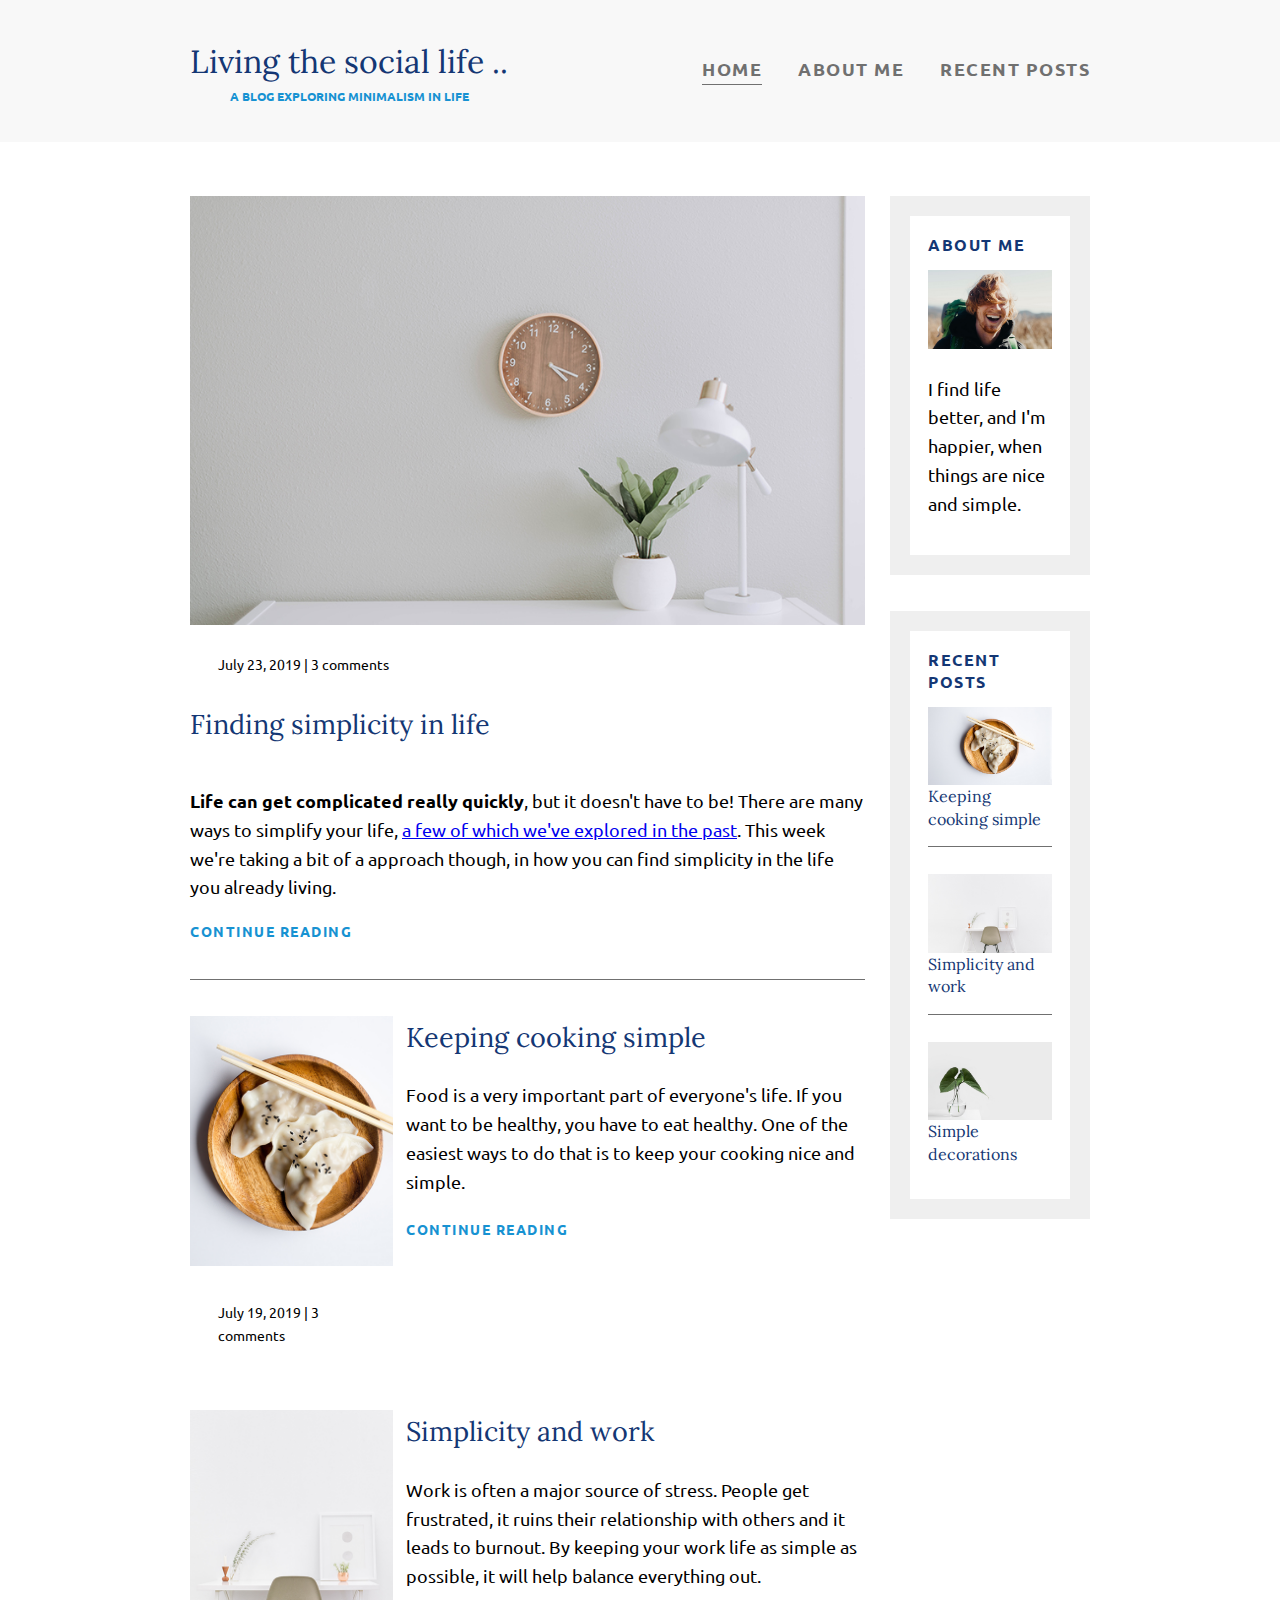
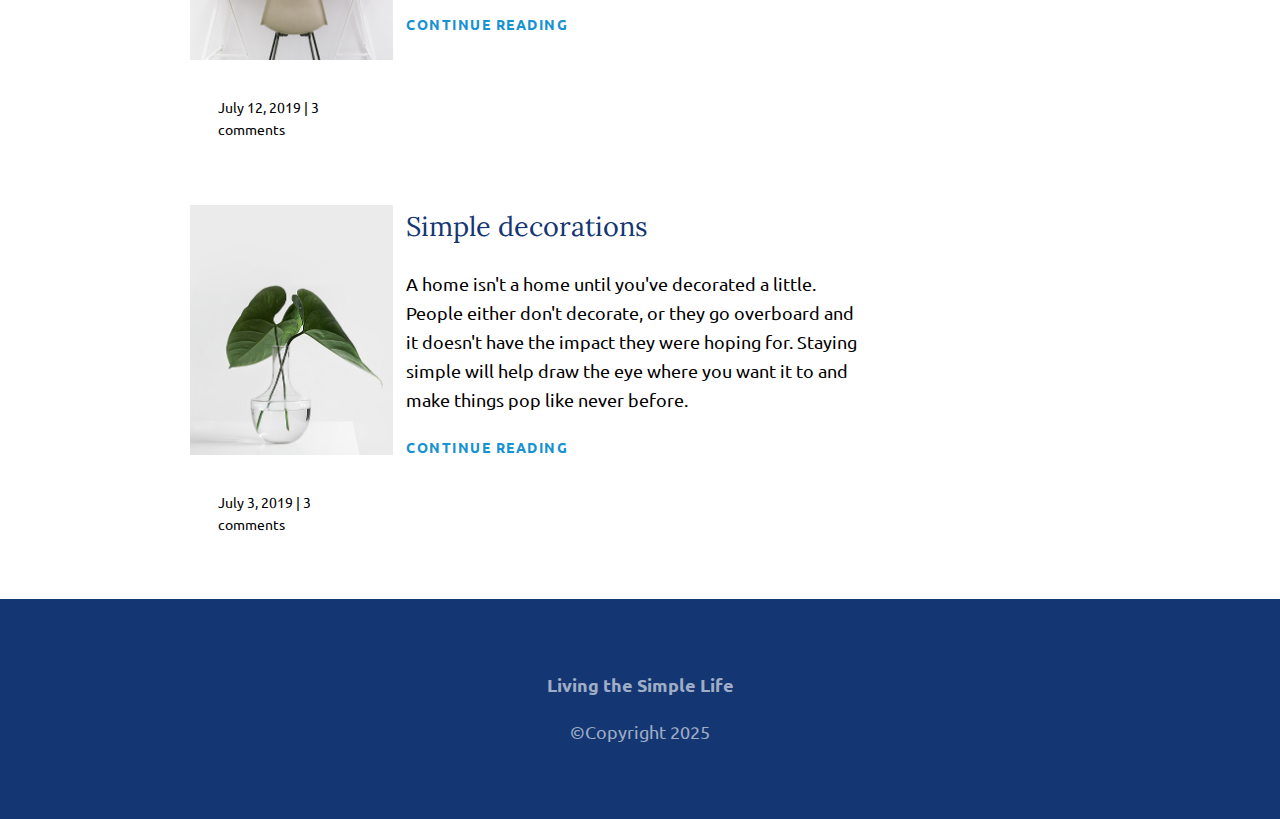
<file: index.html>
<!DOCTYPE html>
<html lang="en">
  <html>
    <head>
      <meta charset="UTF-8" />
      <meta name="viewport" content="width=device-width, initial-scale=1.0" />
      <link
        href="https://fonts.googleapis.com/css?family=Lora|Ubuntu:300,400,700&display=swap"
        rel="stylesheet"
      />
      <link rel="stylesheet" href="css/styles.css" />
       <title>Home</title>
    </head>
   
    <body>
      <header>
        <div class="container container-flex">
          <div class="site-title">
            <h1>Living the social life ..</h1>
            <p class="subtitle">A blog exploring minimalism in life</p>
          </div>
          <nav>
            <ul>
              <li><a href="#" class="current-page">Home</a></li>
              <li><a href="about.html">About me</a></li>
              <li><a href="recent-post.html">Recent posts</a></li>
               <!-- <li><a href="#footer">Footerr</a></li> -->
            </ul>
          </nav>
        </div>
        <!-- / .container -->
      </header>

      <div class="container container-flex">
        <main role="main">
          <article class="article-featured">
            <h2 class="article-title">Finding simplicity in life</h2>
            <img
              src="img/life.jpg"
              alt="simple white desk on a white wall with a plant on the far right side"
              class="article-image"
            />
            <p class="article-info">July 23, 2019 | 3 comments</p>
            <p class="article-body">
              <strong>Life can get complicated really quickly</strong>, but it
              doesn't have to be! There are many ways to simplify your life,
              <a href="#">a few of which we've explored in the past</a>. This
              week we're taking a bit of a approach though, in how you can find
              simplicity in the life you already living.
            </p>
            <a href="#" class="article-read-more">CONTINUE READING</a>
          </article>

          <article class="article-recent">
            <div class="article-recent-main">
              <h2 class="article-title">Keeping cooking simple</h2>
              <p class="article-body">
                Food is a very important part of everyone's life. If you want to
                be healthy, you have to eat healthy. One of the easiest ways to
                do that is to keep your cooking nice and simple.
              </p>
              <a href="#" class="article-read-more">CONTINUE READING</a>
            </div>
            <div class="article-recent-secondary">
              <img
                src="img/food.jpg"
                alt="two dumplings on a wood plate with chopsticks"
                class="article-image"
              />
              <p class="article-info">July 19, 2019 | 3 comments</p>
            </div>
          </article>

          <article class="article-recent">
            <div class="article-recent-main">
              <h2 class="article-title">Simplicity and work</h2>
              <p class="article-body">
                Work is often a major source of stress. People get frustrated,
                it ruins their relationship with others and it leads to burnout.
                By keeping your work life as simple as possible, it will help
                balance everything out.
              </p>
              <a href="#" class="article-read-more">CONTINUE READING</a>
            </div>
            <div class="article-recent-secondary">
              <img
                src="img/work.jpg"
                alt="a chair white chair at a white desk on a white wall"
                class="article-image"
              />
              <p class="article-info">July 12, 2019 | 3 comments</p>
            </div>
          </article>

          <article class="article-recent">
            <div class="article-recent-main">
              <h2 class="article-title">Simple decorations</h2>
              <p class="article-body">
                A home isn't a home until you've decorated a little. People
                either don't decorate, or they go overboard and it doesn't have
                the impact they were hoping for. Staying simple will help draw
                the eye where you want it to and make things pop like never
                before.
              </p>
              <a href="#" class="article-read-more">CONTINUE READING</a>
            </div>
            <div class="article-recent-secondary">
              <img
                src="img/deco.jpg"
                alt="a green plant in a clear, round vase with water in it"
                class="article-image"
               id="flowerVase"
              />
              <p class="article-info">July 3, 2019 | 3 comments</p>
            </div>
          </article>
        </main>

        <aside class="sidebar">
          <div class="sidebar-widget">
            <h2 class="widget-title">ABOUT ME</h2>
            <img src="img/about-me.jpg" alt="john doe" class="widget-image" />
            <p class="widget-body">
              I find life better, and I'm happier, when things are nice and
              simple.
            </p>
          </div>

          <div class="sidebar-widget">
            <h2 class="widget-title">RECENT POSTS</h2>
            <div class="widget-recent-post">
              <h3 class="widget-recent-post-title">Keeping cooking simple</h3>
              <img
                src="img/food.jpg"
                alt="two dumplings on a wood plate with chopsticks"
                class="widget-image"
              />
            </div>
            <div class="widget-recent-post">
              <h3 class="widget-recent-post-title">Simplicity and work</h3>
              <img
                src="img/work.jpg"
                alt="a chair white chair at a white desk on a white wall"
                class="widget-image"
              />
            </div>
            <div class="widget-recent-post widget-recent-post3">
              <h3 class="widget-recent-post-title">Simple decorations</h3>
              <img
                src="img/deco.jpg"
                alt="a green plant in a clear, round vase with water in it"
                class="widget-image"
              
              />
            </div>
          </div>
        </aside>
      </div>

      <footer id="footer">
        <p><strong>Living the Simple Life</strong></p>
        <p>©Copyright 2025</p>
      </footer>
    </body>
  </html>
</html>
</file>
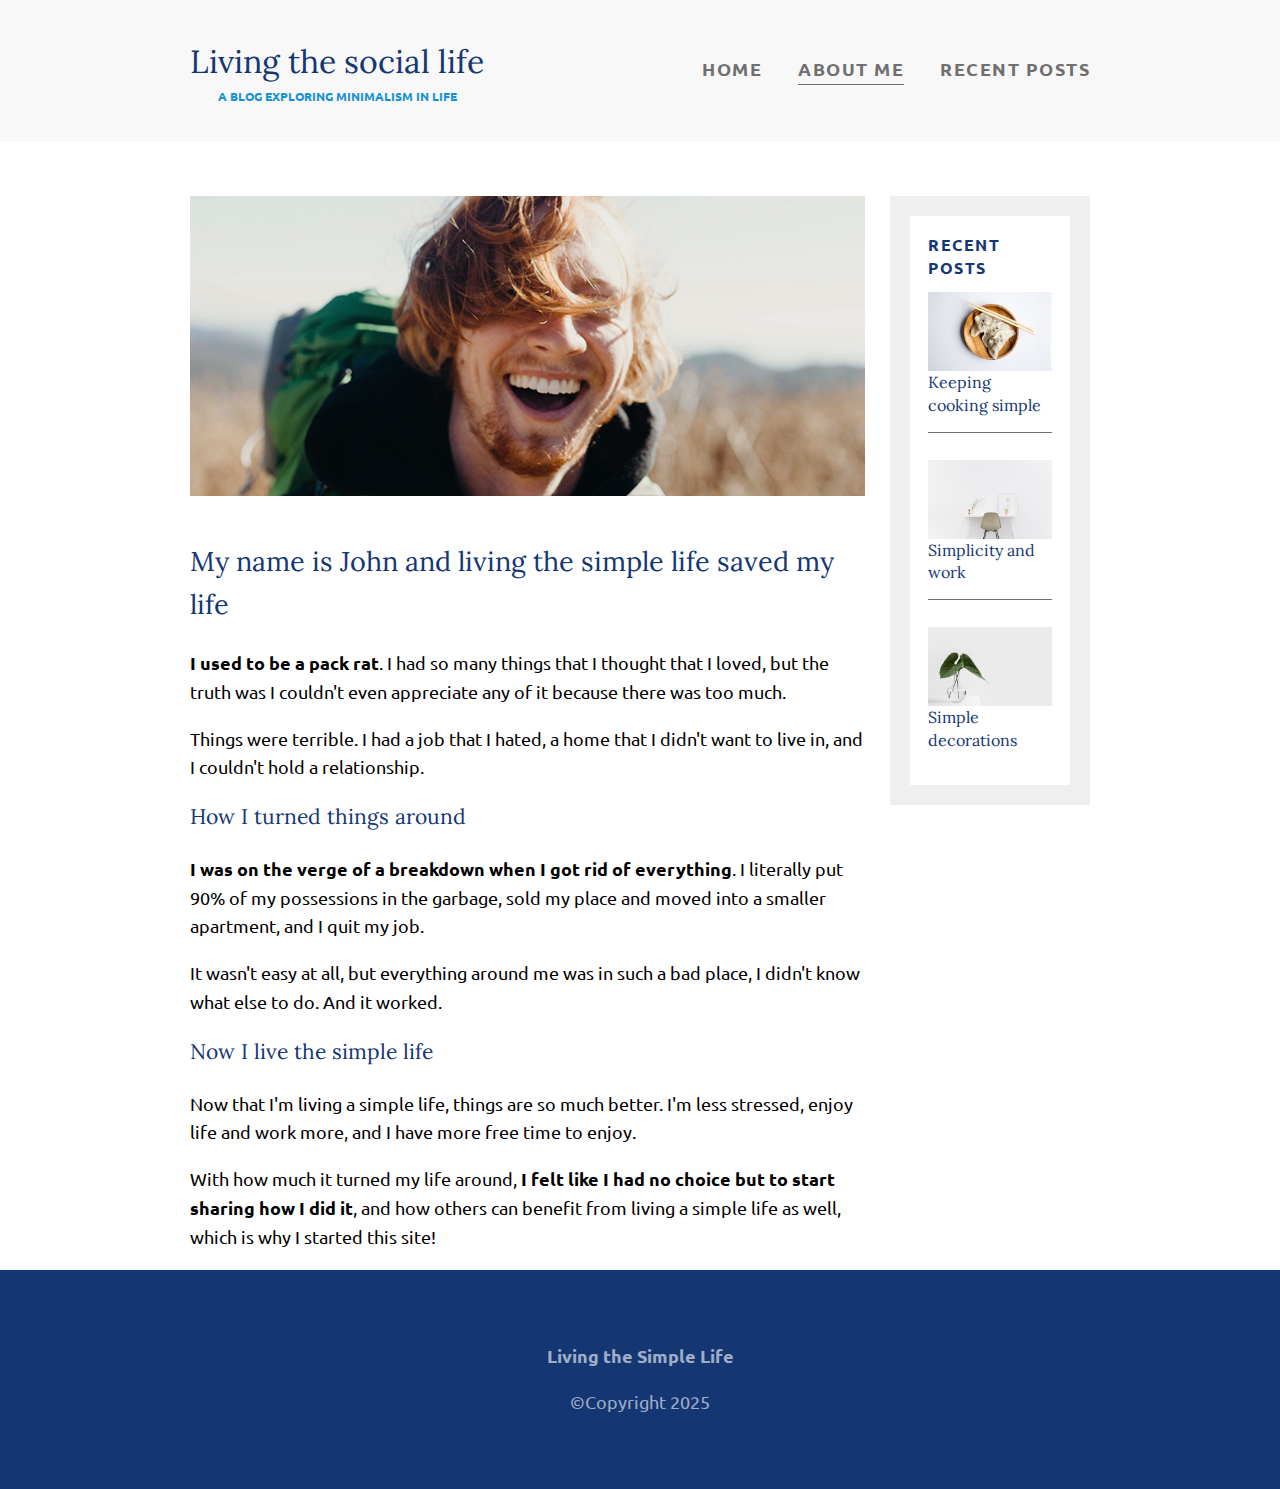
<file: about.html>
<!DOCTYPE html>
<html lang="en">
  <html>
    <head>
      <meta charset="UTF-8" />
      <meta name="viewport" content="width=device-width, initial-scale=1.0" />
      <link
        href="https://fonts.googleapis.com/css?family=Lora|Ubuntu:300,400,700&display=swap"
        rel="stylesheet"
      />
      <link rel="stylesheet" href="css/styles.css" />
       <title>About</title>
    </head>
   
    <body>
      <header>
        <div class="container container-flex">
          <div class="site-title">
            <h1>Living the social life</h1>
            <p class="subtitle">A blog exploring minimalism in life</p>
          </div>
          <nav>
            <ul>
              <li><a href="index.html" >Home</a></li>
              <li><a href="#" class="current-page">About me</a></li>
              <li><a href="recent-post.html">Recent posts</a></li>
            </ul>
          </nav>
        </div>
        <!-- / .container -->
      </header>

      <div class="container container-flex">
       <main role="main"><img src="img/about-me.jpg" class="image-full">
                <h2>My name is John and living the simple life saved my life</h2>

                <p><strong>I used to be a pack rat</strong>. I had so many things that I thought that I loved, but the truth was I couldn't even appreciate any of it because there was too much.</p>
                <p>Things were terrible. I had a job that I hated, a home that I didn't want to live in, and I couldn't hold a relationship.</p>

                <h3>
                    How I turned things around</h3>
                <p><strong>I was on the verge of a breakdown when I got rid of everything</strong>. I literally put 90% of my possessions in the garbage, sold my place and moved into a smaller apartment, and I quit my job.</p>
                <p>It wasn't easy at all, but everything around me was in such a bad place, I didn't know what else to do. And it worked.</p>

                <h3>Now I live the simple life</h3>
                <p>Now that I'm living a simple life, things are so much better. I'm less stressed, enjoy life and work more, and I have more free time to enjoy.</p>
                <p>With how much it turned my life around, <strong>I felt like I had no choice but to start sharing how I did it</strong>, and how others can benefit from living a simple life as well, which is why I started this site!</p></main>

        <aside class="sidebar">
          <!-- <div class="sidebar-widget">
            <h2 class="widget-title">ABOUT ME</h2>
            <img src="img/about-me.jpg" alt="john doe" class="widget-image" />
            <p class="widget-body">
              I find life better, and I'm happier, when things are nice and
              simple.
            </p>
          </div> -->

          <div class="sidebar-widget">
            <h2 class="widget-title">RECENT POSTS</h2>
            <div class="widget-recent-post">
              <h3 class="widget-recent-post-title">Keeping cooking simple</h3>
              <img
                src="img/food.jpg"
                alt="two dumplings on a wood plate with chopsticks"
                class="widget-image"
              />
            </div>
            <div class="widget-recent-post">
              <h3 class="widget-recent-post-title">Simplicity and work</h3>
              <img
                src="img/work.jpg"
                alt="a chair white chair at a white desk on a white wall"
                class="widget-image"
              />
            </div>
            <div class="widget-recent-post widget-recent-post3">
              <h3 class="widget-recent-post-title">Simple decorations</h3>
              <img
                src="img/deco.jpg"
                alt="a green plant in a clear, round vase with water in it"
                class="widget-image"
              
              />
            </div>
          </div>
        </aside>
      </div>

      <footer id="footer" >
        <p><strong>Living the Simple Life</strong></p>
        <p>©Copyright 2025</p>
      </footer>
    </body>
  </html>
</html>
</file>
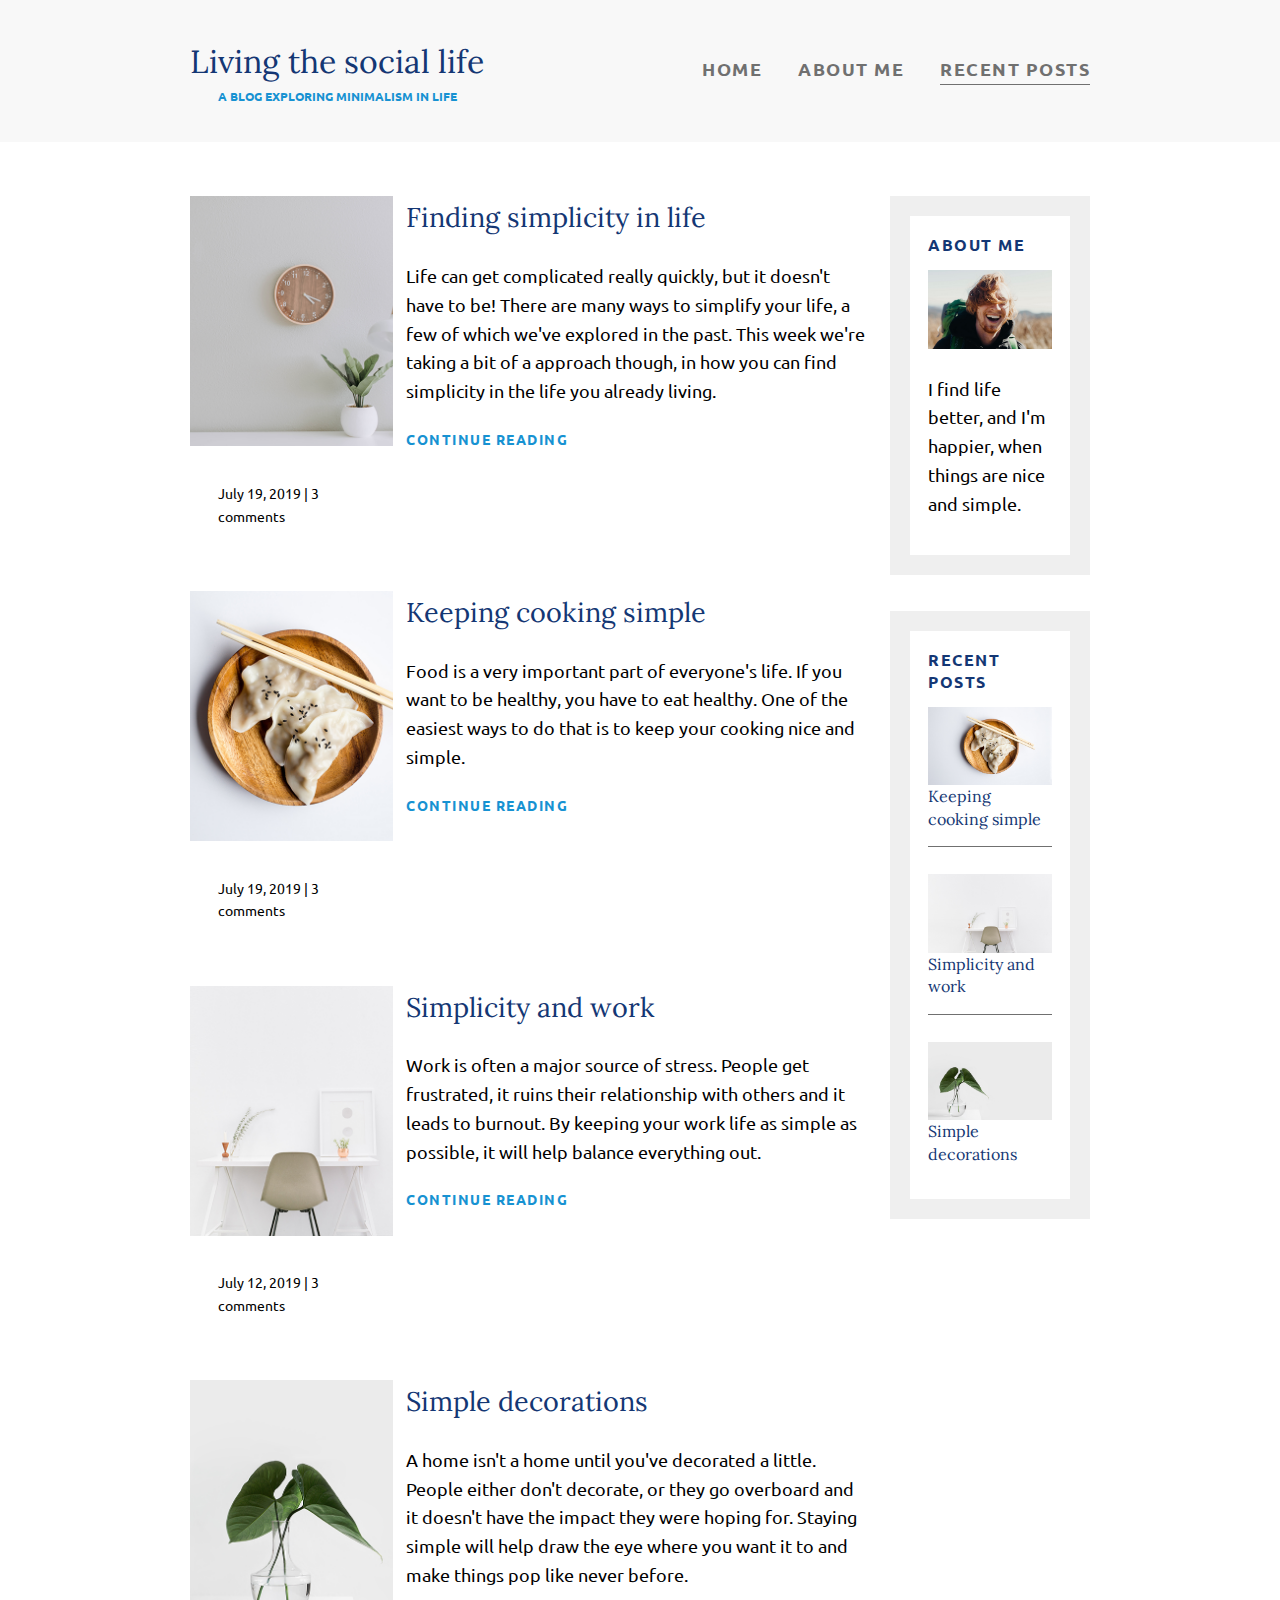
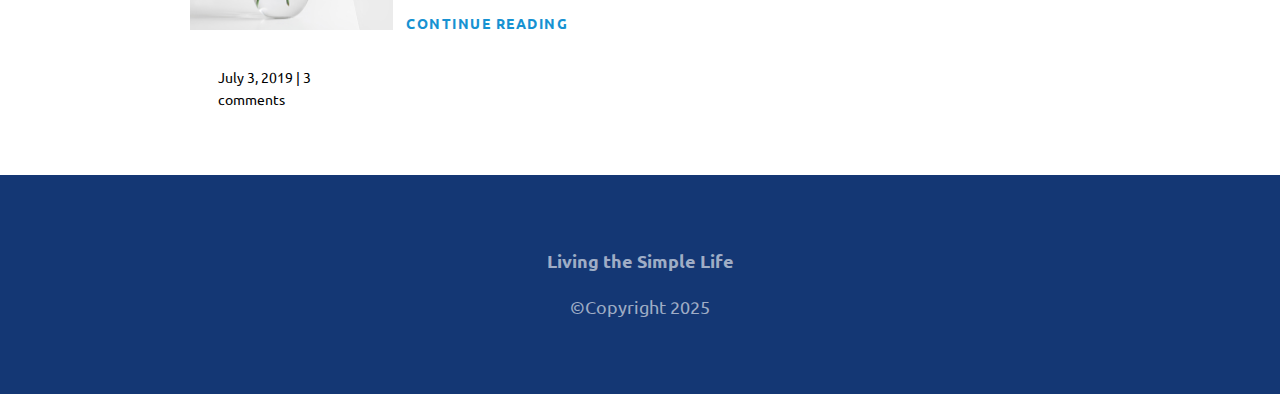
<file: recent-post.html>
<!DOCTYPE html>
<html lang="en">
  <html>
    <head>
      <meta charset="UTF-8" />
      <meta name="viewport" content="width=device-width, initial-scale=1.0" />
      <link
        href="https://fonts.googleapis.com/css?family=Lora|Ubuntu:300,400,700&display=swap"
        rel="stylesheet"
      />
      <link rel="stylesheet" href="css/styles.css"/>
       <title>Recent-post</title>
    </head>
   
    <body>
      <header>
        <div class="container container-flex">
          <div class="site-title">
            <h1>Living the social life</h1>
            <p class="subtitle">A blog exploring minimalism in life</p>
          </div>
          <nav>
            <ul>
              <li><a href="index.html">Home</a></li>
              <li><a href="about.html">About me</a></li>
              <li><a href="#" class="current-page">Recent posts</a></li>
            </ul>
          </nav>
        </div>
        <!-- / .container -->
      </header>

      <div class="container container-flex">
        <main role="main">
        <article class="article-recent">
            <div class="article-recent-main">
              <h2 class="article-title">Finding simplicity in life</h2>
              <p class="article-body">
               Life can get complicated really quickly, but it
              doesn't have to be! There are many ways to simplify your life,
              a few of which we've explored in the past. This
              week we're taking a bit of a approach though, in how you can find
              simplicity in the life you already living.
              </p>
              <a href="#" class="article-read-more">CONTINUE READING</a>
            </div>
            <div class="article-recent-secondary">
              <img
              src="img/life.jpg"
              alt="simple white desk on a white wall with a plant on the far right side"
              class="article-image"
            />
              <p class="article-info">July 19, 2019 | 3 comments</p>
            </div>
          </article>

          <article class="article-recent">
            <div class="article-recent-main">
              <h2 class="article-title">Keeping cooking simple</h2>
              <p class="article-body">
                Food is a very important part of everyone's life. If you want to
                be healthy, you have to eat healthy. One of the easiest ways to
                do that is to keep your cooking nice and simple.
              </p>
              <a href="#" class="article-read-more">CONTINUE READING</a>
            </div>
            <div class="article-recent-secondary">
              <img
                src="img/food.jpg"
                alt="two dumplings on a wood plate with chopsticks"
                class="article-image"
              />
              <p class="article-info">July 19, 2019 | 3 comments</p>
            </div>
          </article>

          <article class="article-recent">
            <div class="article-recent-main">
              <h2 class="article-title">Simplicity and work</h2>
              <p class="article-body">
                Work is often a major source of stress. People get frustrated,
                it ruins their relationship with others and it leads to burnout.
                By keeping your work life as simple as possible, it will help
                balance everything out.
              </p>
              <a href="#" class="article-read-more">CONTINUE READING</a>
            </div>
            <div class="article-recent-secondary">
              <img
                src="img/work.jpg"
                alt="a chair white chair at a white desk on a white wall"
                class="article-image"
              />
              <p class="article-info">July 12, 2019 | 3 comments</p>
            </div>
          </article>

          <article class="article-recent">
            <div class="article-recent-main">
              <h2 class="article-title">Simple decorations</h2>
              <p class="article-body">
                A home isn't a home until you've decorated a little. People
                either don't decorate, or they go overboard and it doesn't have
                the impact they were hoping for. Staying simple will help draw
                the eye where you want it to and make things pop like never
                before.
              </p>
              <a href="#" class="article-read-more">CONTINUE READING</a>
            </div>
            <div class="article-recent-secondary">
              <img
                src="img/deco.jpg"
                alt="a green plant in a clear, round vase with water in it"
                class="article-image"
               id="flowerVase"
              />
              <p class="article-info">July 3, 2019 | 3 comments</p>
            </div>
          </article>
        </main>

        <aside class="sidebar">
          <div class="sidebar-widget">
            <h2 class="widget-title">ABOUT ME</h2>
            <img src="img/about-me.jpg" alt="john doe" class="widget-image" />
            <p class="widget-body">
              I find life better, and I'm happier, when things are nice and
              simple.
            </p>
          </div>

          <div class="sidebar-widget">
            <h2 class="widget-title">RECENT POSTS</h2>
            <div class="widget-recent-post">
              <h3 class="widget-recent-post-title">Keeping cooking simple</h3>
              <img
                src="img/food.jpg"
                alt="two dumplings on a wood plate with chopsticks"
                class="widget-image"
              />
            </div>
            <div class="widget-recent-post">
              <h3 class="widget-recent-post-title">Simplicity and work</h3>
              <img
                src="img/work.jpg"
                alt="a chair white chair at a white desk on a white wall"
                class="widget-image"
              />
            </div>
            <div class="widget-recent-post widget-recent-post3">
              <h3 class="widget-recent-post-title">Simple decorations</h3>
              <img
                src="img/deco.jpg"
                alt="a green plant in a clear, round vase with water in it"
                class="widget-image"
              
              />
            </div>
          </div>
        </aside>
      </div>

      <footer >
        <p><strong>Living the Simple Life</strong></p>
        <p>©Copyright 2025</p>
      </footer>
    </body>
  </html>
</html>
</file>
<file: css/styles.css>
/*  Fonts
-----
font-family: 'Lora', serif;
font-family: 'Ubuntu', sans-serif;
*/

body {
    margin: 0;
    font-family: 'Ubuntu', sans-serif;
    font-size: 1.125rem;
    font-weight: 400;
    line-height: 1.6;
}

/* =================
Typography
================= */
h1,h2,h3{
   font-family: 'Lora', serif;
    font-weight: 300;
    color: #143774;  
}

h1 {
    font-size: 2rem;
    margin: 0;
}
h2,h3{
    margin-top: 0;
}
.subtitle,nav{
    text-transform: uppercase;
}
.subtitle {
    font-weight: 700;
    color: #1792d2;
    font-size: .75rem;
    margin: 0;
}
.article-info,.article-read-more{
    font-size: .875rem;
}
.article-read-more{
    color: #1792d2;
    text-decoration: none;
    font-weight: 700;
    letter-spacing: 1.5px;
}
.article{
    font-size: 1.5rem;
}
.article-read-more:hover,.article-read-more:focus{
    text-decoration:underline;

    color: #143774;
}
a:hover,a:focus{
    color: #1792d2;
    font-weight: 400;
}
strong{
    font-weight: 700;
}
.article-info{
    margin: 2em;
}

/* =================
Layout
================= */

.container {
    width: 90%;
    max-width: 900px;
    margin: 0 auto;
}

.container-flex{
    display: flex;
    flex-direction:column;
    justify-content: space-between;
}
img{
    max-width: 100%;
}

header {
    background: #f8f8f8;
    padding: 2em 0;
    text-align: center;
    margin-bottom: 3em;
}


/* @media (max-width: 675px) {
    .container-flex {
        flex-direction: column;
    }
    
    header {
        text-align: center;
    }
} */

/* navigation */

nav ul {
    list-style: none;
    padding: 0;
    display: flex;
    justify-content: center;
}

nav li {
    margin-left: 2em;
    letter-spacing: 1.5px;
}

nav a {
    text-decoration: none;
    color: #707070;
    font-weight: 700;
    padding: .25em 0;
}

nav a:hover,
nav a:focus {
    color: #1792d2;
}

.current-page {
    border-bottom: 1px solid #707070;
}

.current-page:hover {
    color: #707070;
}
.article-featured{
    border-bottom: #707070 1px solid;
    padding-bottom: 2em;
    margin-bottom: 2em;
    display: flex;
    flex-direction: column;
}
.article-image{
    order:-2;
    
}
.article-info{
    order: -1;
}

.article-recent{
    display: flex;
    flex-direction: column;
    margin-bottom: 2em;
}
.article-recent-secondary{
    order: 1;
}
.article-recent-main{
    order: 2;
}
.sidebar-widget{
    border: 20px solid #efefef;
    padding: 1em;
    margin-bottom: 2em;
}
.widget-title,
.widget-recent-post-title{
    font-size: 1rem;
    line-height: 1.4; /* unit less*/
}
.widget-title{
    font-weight: 700;
    font-family: 'Ubuntu', sans-serif;
    letter-spacing: 1.5px;
}
/* order work only when flex is apllied */
.widget-recent-post{
    display: flex;
    flex-direction: column;
    border-bottom: 1px solid #707070;
    margin-bottom: 1.5em;
   
}
/* .widget-recent-post3{
    border: none;
    margin:0
} */
 .widget-recent-post:last-child{
    border-bottom: none;
    margin: 0;
 }
.widget-recent-post-title{
    order:2
}
.widget-image{
    order: 1;
}
footer{
    background-color: #143774;
    margin: 0;
    padding: 3em 0;
    text-align: center;
    /* color: white; */
    color: rgba(255, 255, 255, .60)
}
@media (max-width: 675px) {
    nav ul {
        flex-direction: column;
    }
    nav li {
        margin: .5em 0;
    }
}
@media(min-width:675px){
    .container-flex{
        flex-direction: row;
    }
    main{
        width: 75%;
    }
    aside{
        width: 20%;
        min-width: 200px; /* to avoid breakout */
        margin-left: 1em;

    }
    .article-recent{
        flex-direction: row;
        justify-content:space-between;
        /* background: magenta; */
    }
    .article-recent-main{
    width: 68%;
}
.article-recent-secondary{
 width: 30%;
}
.article-image{
    width: 100%;
    /* height: 250px; */
    min-height: 250px;
    object-fit:cover;
    object-position: center;
}
#flowerVase{
    object-position: left;
}



}
.image-full{
    width:100%;
    max-height:300px;
    object-fit:cover;
    margin-bottom: 2em;
}
</file>
